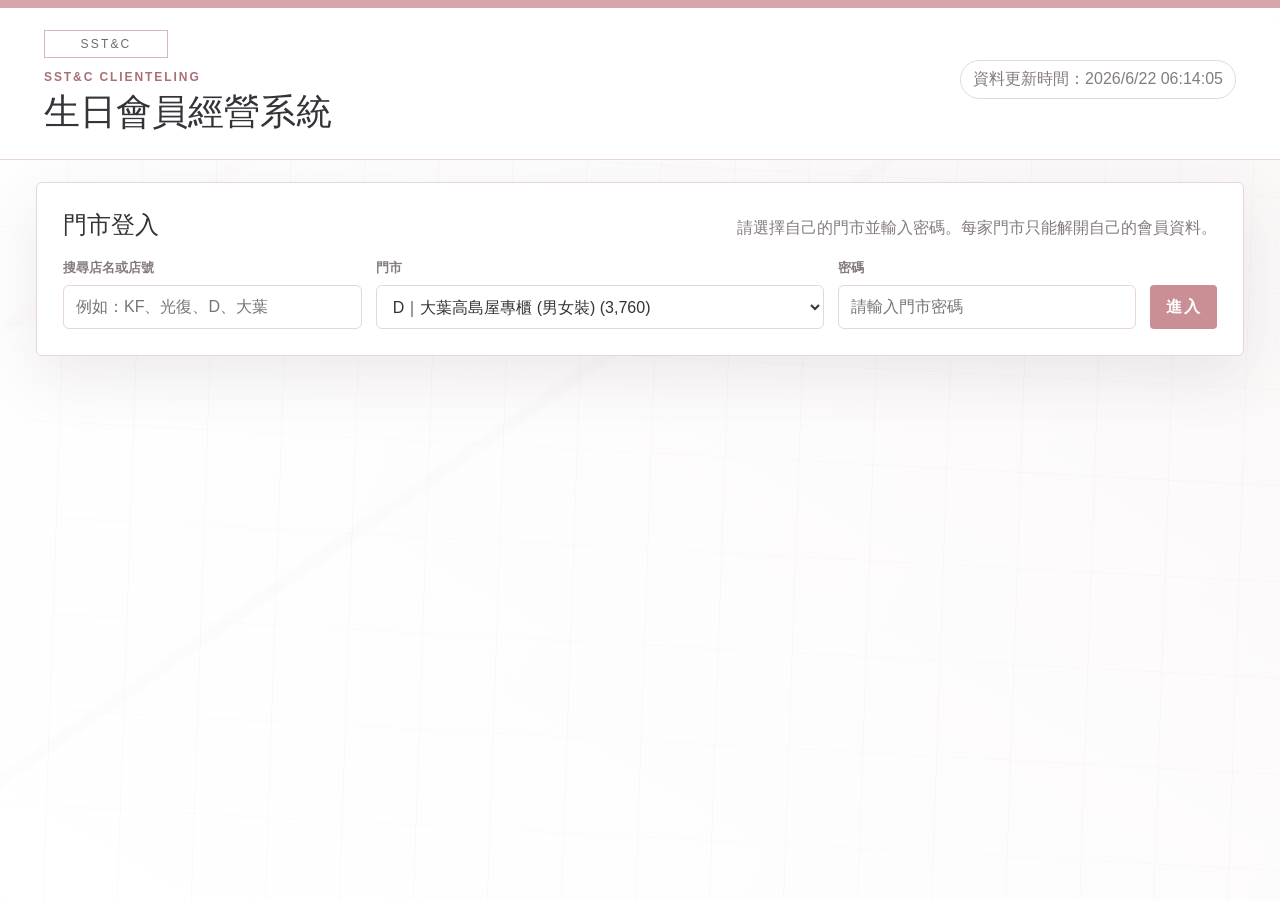
<file: index.html>
<!DOCTYPE html>
<html lang="zh-Hant">
<head>
  <meta charset="UTF-8">
  <meta name="viewport" content="width=device-width, initial-scale=1.0">
  <title>SST&C 生日會員經營系統</title>
  <link rel="stylesheet" href="styles.css?v=20260609e">
</head>
<body>
  <header class="topbar">
    <div class="brand-lockup">
      <a class="brand-plaque" href="index.html">SST&C</a>
      <p class="eyebrow">SST&C Clienteling</p>
      <h1>生日會員經營系統</h1>
    </div>
    <div class="status-pill" id="dataStatus">讀取資料中</div>
  </header>

  <main class="shell">
    <section class="login-panel" aria-label="門市登入">
      <div class="section-title">
        <h2>門市登入</h2>
        <p>請選擇自己的門市並輸入密碼。每家門市只能解開自己的會員資料。</p>
      </div>
      <form id="loginForm" class="login-form">
        <label>
          <span>搜尋店名或店號</span>
          <input id="storeSearchInput" type="search" autocomplete="off" placeholder="例如：KF、光復、D、大葉" disabled>
        </label>
        <label>
          <span>門市</span>
          <select id="storeSelect" disabled>
            <option value="">尚未載入門市資料</option>
          </select>
        </label>
        <label>
          <span>密碼</span>
          <input id="passwordInput" type="password" autocomplete="current-password" placeholder="請輸入門市密碼" disabled>
        </label>
        <button type="submit" id="loginBtn" disabled>進入</button>
      </form>
      <div class="notice compact" id="loadNotice">
        若這裡一直顯示尚未載入，請確認 `data/encrypted-data.js` 或 `data/encrypted-data.json` 已放入資料夾。
      </div>
    </section>

    <section id="dashboard" class="dashboard hidden" aria-live="polite">
      <div class="dashboard-head">
        <div>
          <p class="eyebrow" id="currentStoreCode">Store</p>
          <h2 id="currentStoreName">門市資料</h2>
        </div>
        <button id="logoutBtn" type="button">切換門市</button>
      </div>

      <div class="metric-grid">
        <div class="metric">
          <span>會員數</span>
          <strong id="metricMembers">0</strong>
        </div>
        <div class="metric">
          <span>本月生日</span>
          <strong id="metricThisMonth">0</strong>
        </div>
        <div class="metric">
          <span>總消費</span>
          <strong id="metricSales">$0</strong>
        </div>
        <div class="metric">
          <span>平均客單</span>
          <strong id="metricAvg">$0</strong>
        </div>
        <div class="metric">
          <span>高消費會員（前20%且滿1萬）</span>
          <strong id="metricHighValue">0</strong>
        </div>
        <div class="metric">
          <span>有地區資料</span>
          <strong id="metricArea">0</strong>
        </div>
        <div class="metric">
          <span>App 安裝</span>
          <strong id="metricApp">0%</strong>
        </div>
        <div class="metric">
          <span>可簡訊經營</span>
          <strong id="metricSms">0%</strong>
        </div>
      </div>

      <div class="visual-grid">
        <section class="chart-panel">
          <h3>生日月份分布</h3>
          <canvas id="monthChart" width="900" height="320"></canvas>
        </section>
        <section class="chart-panel">
          <h3>卡別人數</h3>
          <canvas id="levelChart" width="900" height="320"></canvas>
        </section>
        <section class="chart-panel">
          <h3>消費級距</h3>
          <canvas id="salesChart" width="900" height="320"></canvas>
        </section>
        <section class="chart-panel">
          <h3>主要地區</h3>
          <div id="areaChart" class="area-bars"></div>
        </section>
      </div>

      <section class="filter-strip" aria-label="查詢條件">
        <label>
          <span>卡別</span>
          <select id="levelFilter"></select>
        </label>
        <label>
          <span>生日月份</span>
          <select id="monthFilter"></select>
        </label>
        <label>
          <span>消費級距</span>
          <select id="salesRangeFilter"></select>
        </label>
        <label>
          <span>訂單次數</span>
          <select id="orderRangeFilter"></select>
        </label>
        <label>
          <span>地區</span>
          <select id="areaFilter"></select>
        </label>
        <label>
          <span>經營狀態</span>
          <select id="contactFilter"></select>
        </label>
        <label>
          <span>排序 / 前幾名</span>
          <select id="rankFilter"></select>
        </label>
        <label class="search-box">
          <span>搜尋</span>
          <input id="searchInput" type="search" placeholder="姓名、手機、Email、會員編號">
        </label>
        <button id="clearFiltersBtn" type="button">清除條件</button>
        <button id="exportCsvBtn" type="button">匯出目前名單</button>
      </section>

      <section class="insight-grid" aria-label="客戶經營分析">
        <section class="insight-panel">
          <div class="board-head">
            <h3>高價值客人</h3>
            <span id="topCustomerCount">0 筆</span>
          </div>
          <div id="topCustomers" class="mini-list"></div>
        </section>
        <section class="insight-panel">
          <div class="board-head">
            <h3>地區排行</h3>
            <span id="areaSummaryCount">0 區</span>
          </div>
          <div id="areaSummary" class="mini-list"></div>
        </section>
        <section class="insight-panel">
          <div class="board-head">
            <h3>卡別 × 消費級距</h3>
            <span id="matrixCount">0 筆</span>
          </div>
          <div id="segmentMatrix" class="matrix-wrap"></div>
        </section>
        <section class="insight-panel">
          <div class="board-head">
            <h3>可優先經營名單</h3>
            <span id="actionListCount">0 組</span>
          </div>
          <div id="actionLists" class="mini-list"></div>
        </section>
      </section>

      <section class="birthday-board">
        <div class="board-head">
          <h3 id="resultTitle">生日名單</h3>
          <span id="resultCount">0 筆</span>
        </div>
        <div id="monthGroups" class="month-groups"></div>
      </section>
    </section>
  </main>

  <script src="shared.js?v=20260609e"></script>
  <script src="config.js?v=20260609e"></script>
  <script src="store-password-rules.js?v=20260609e"></script>
  <script src="data/encrypted-data.js?v=8437466"></script>
  <script src="portal.js?v=20260609e"></script>
</body>
</html>
</file>
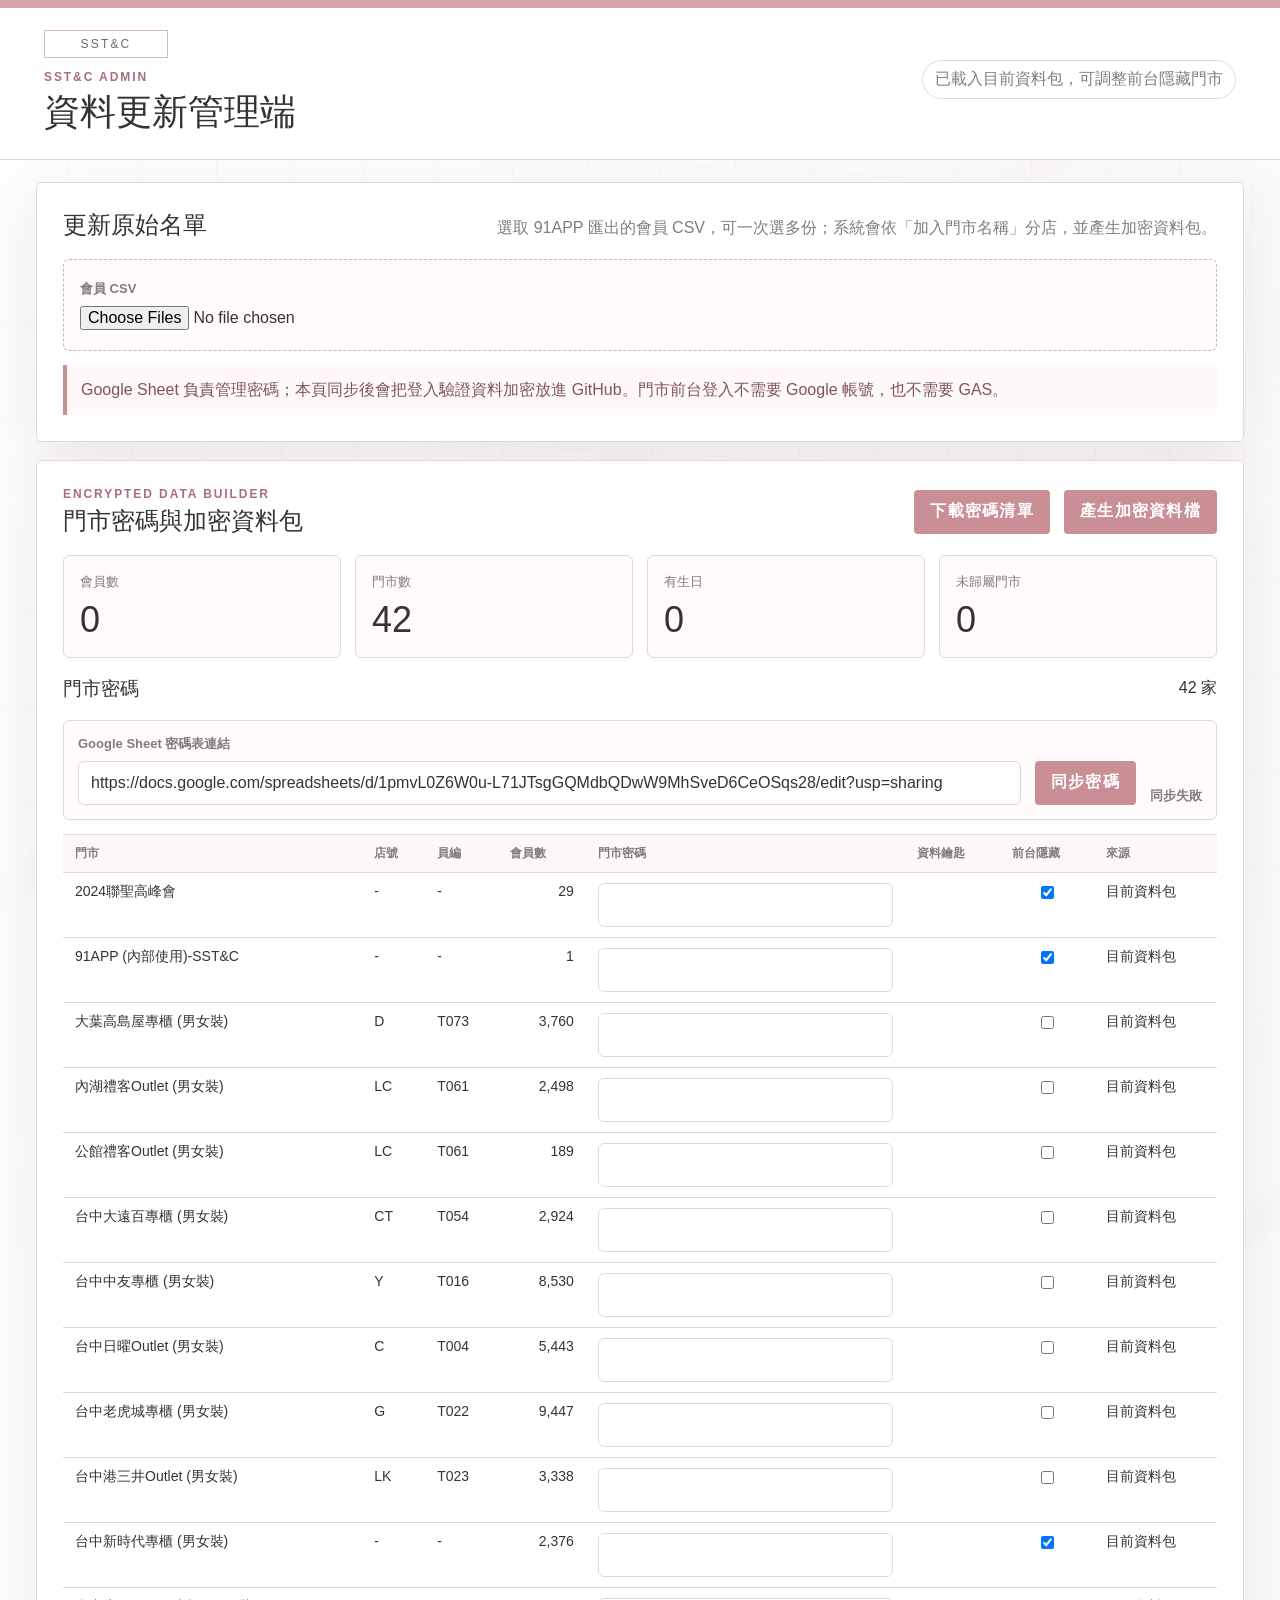
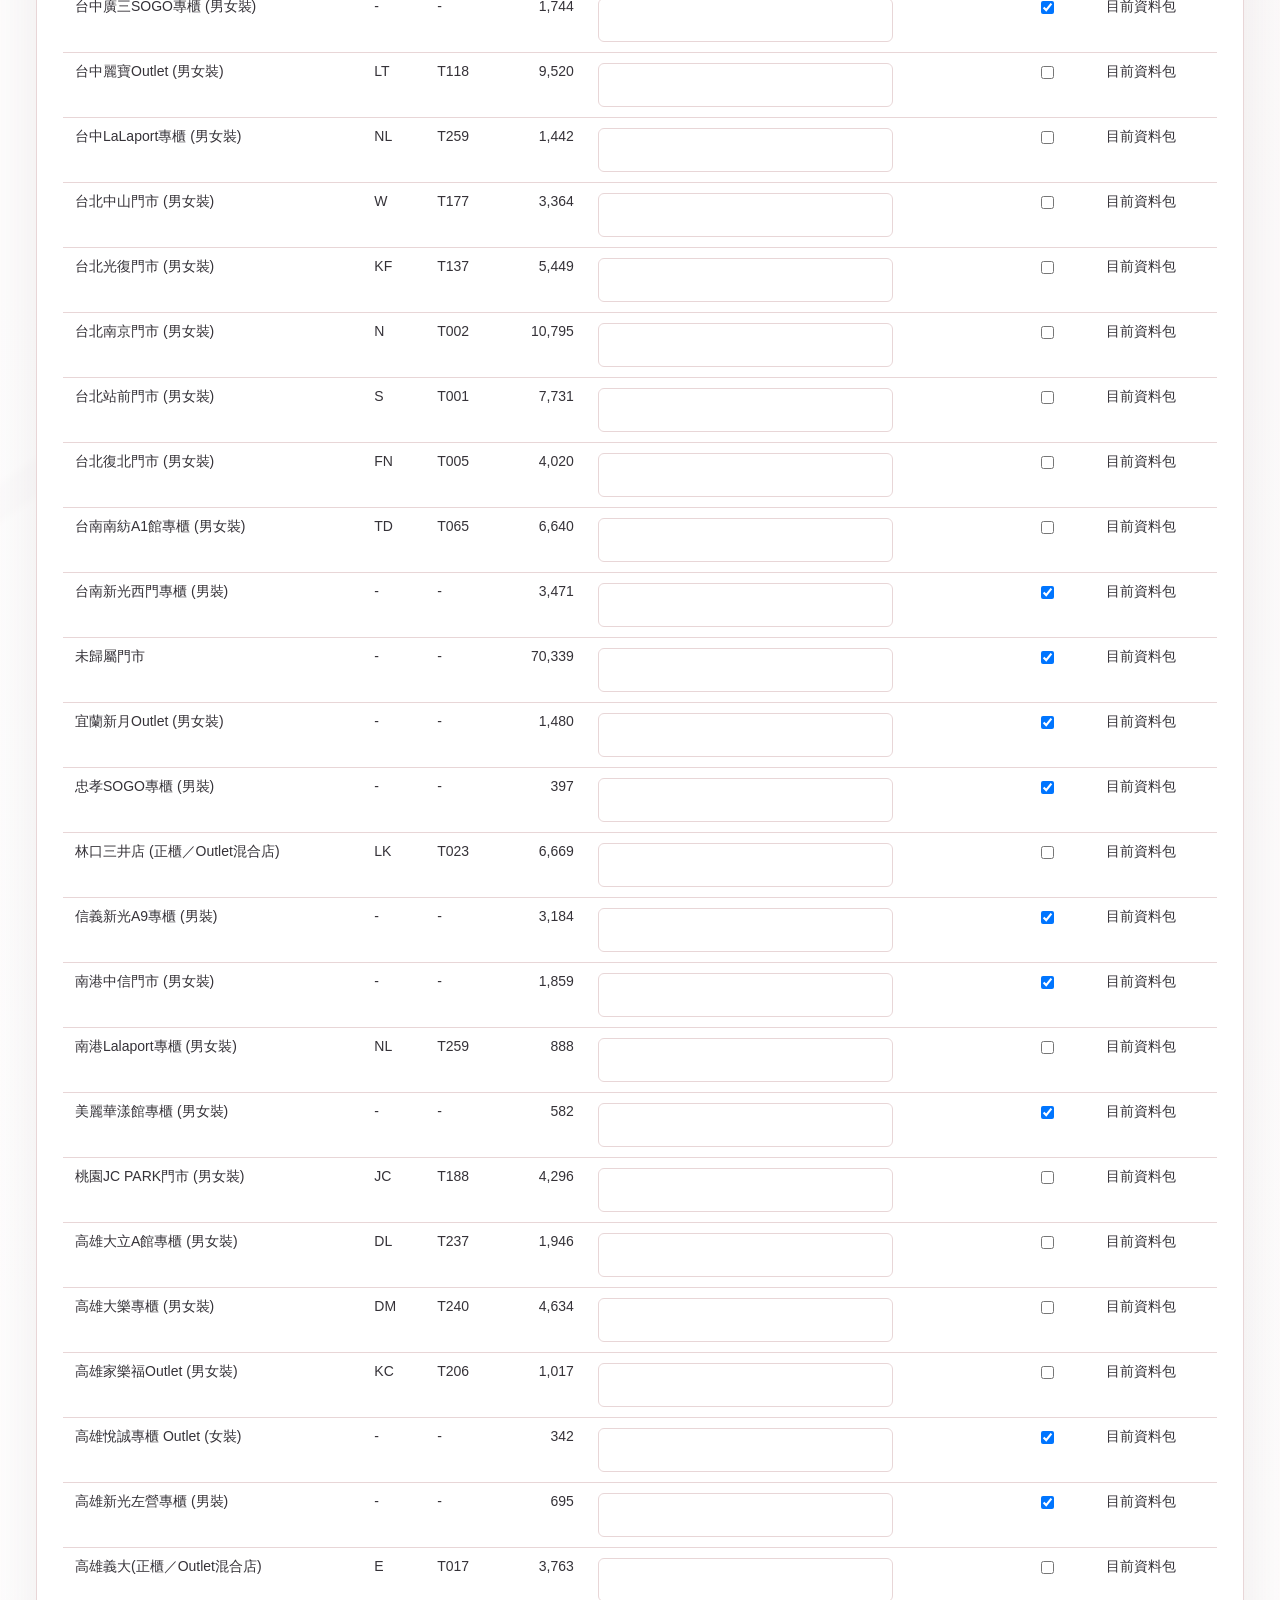
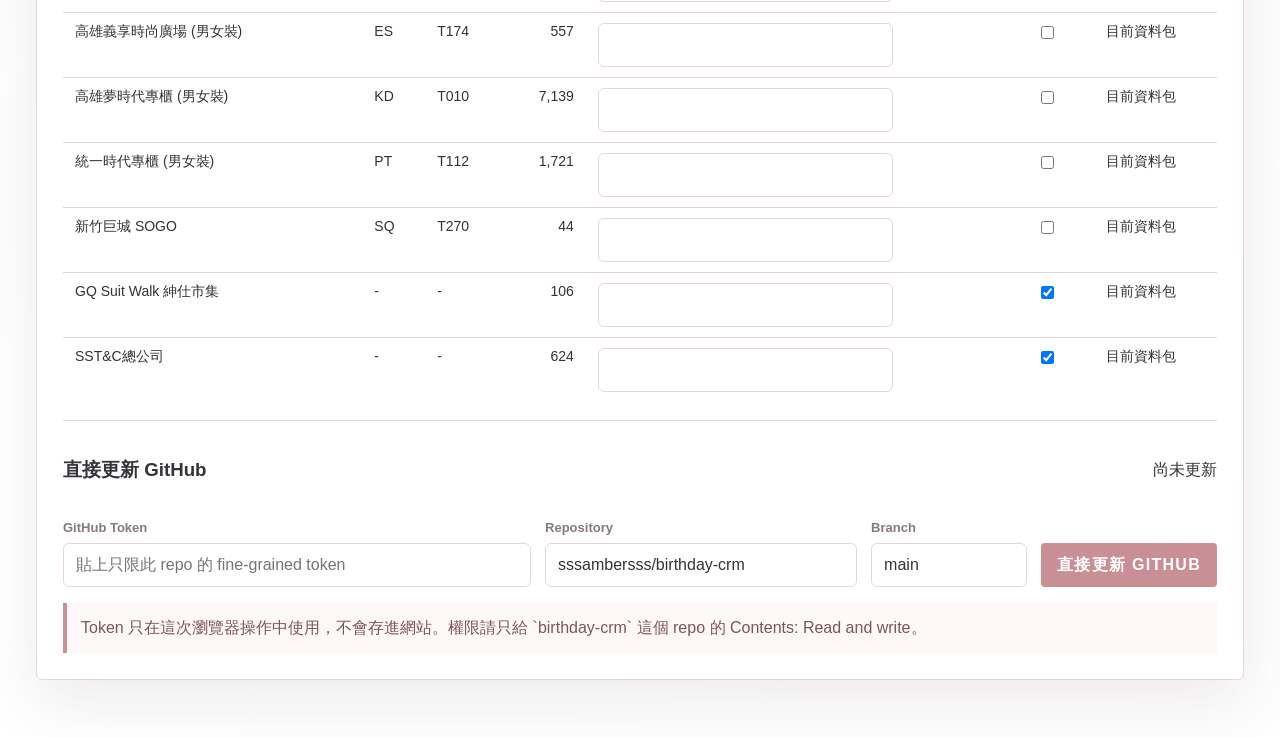
<file: admin.html>
<!DOCTYPE html>
<html lang="zh-Hant">
<head>
  <meta charset="UTF-8">
  <meta name="viewport" content="width=device-width, initial-scale=1.0">
  <title>SST&C 生日會員經營系統｜管理端</title>
  <link rel="stylesheet" href="styles.css?v=20260609e">
</head>
<body>
  <header class="topbar">
    <div class="brand-lockup">
      <a class="brand-plaque" href="index.html">SST&C</a>
      <p class="eyebrow">SST&C Admin</p>
      <h1>資料更新管理端</h1>
    </div>
    <div class="status-pill" id="dataStatus">尚未匯入資料</div>
  </header>

  <main class="shell">
    <section class="import-band" aria-label="資料匯入">
      <div class="section-title">
        <h2>更新原始名單</h2>
        <p>選取 91APP 匯出的會員 CSV，可一次選多份；系統會依「加入門市名稱」分店，並產生加密資料包。</p>
      </div>
      <div class="import-grid">
        <label class="file-tile">
          <span>會員 CSV</span>
          <input id="memberFiles" type="file" accept=".csv" multiple>
        </label>
      </div>
      <div class="notice">
        Google Sheet 負責管理密碼；本頁同步後會把登入驗證資料加密放進 GitHub。門市前台登入不需要 Google 帳號，也不需要 GAS。
      </div>
    </section>

    <section id="adminPanel" class="dashboard hidden">
      <div class="dashboard-head">
        <div>
          <p class="eyebrow">Encrypted Data Builder</p>
          <h2>門市密碼與加密資料包</h2>
        </div>
        <div class="admin-actions">
          <button id="downloadPasswordsBtn" type="button">下載密碼清單</button>
          <button id="generateBtn" type="button">產生加密資料檔</button>
        </div>
      </div>

      <div class="metric-grid">
        <div class="metric">
          <span>會員數</span>
          <strong id="metricMembers">0</strong>
        </div>
        <div class="metric">
          <span>門市數</span>
          <strong id="metricStores">0</strong>
        </div>
        <div class="metric">
          <span>有生日</span>
          <strong id="metricBirthdays">0</strong>
        </div>
        <div class="metric">
          <span>未歸屬門市</span>
          <strong id="metricNoStore">0</strong>
        </div>
      </div>

      <section class="birthday-board">
        <div class="board-head">
          <h3>門市密碼</h3>
          <span id="storeCountText">0 家</span>
        </div>
        <div class="sheet-sync">
          <label>
            <span>Google Sheet 密碼表連結</span>
            <input id="sheetUrl" type="text" value="https://docs.google.com/spreadsheets/d/1pmvL0Z6W0u-L71JTsgGQMdbQDwW9MhSveD6CeOSqs28/edit?usp=sharing">
          </label>
          <button id="syncSheetBtn" type="button">同步密碼</button>
          <span id="sheetStatus">尚未同步</span>
        </div>
        <div class="table-wrap">
          <table class="password-table">
            <thead>
              <tr>
                <th>門市</th>
                <th>店號</th>
                <th>員編</th>
                <th>會員數</th>
                <th>門市密碼</th>
                <th>資料鑰匙</th>
                <th>前台隱藏</th>
                <th>來源</th>
              </tr>
            </thead>
            <tbody id="passwordRows"></tbody>
          </table>
        </div>
      </section>

      <section class="github-panel">
        <div class="board-head">
          <h3>直接更新 GitHub</h3>
          <span id="githubStatus">尚未更新</span>
        </div>
        <div class="github-grid">
          <label>
            <span>GitHub Token</span>
            <input id="githubToken" type="password" placeholder="貼上只限此 repo 的 fine-grained token">
          </label>
          <label>
            <span>Repository</span>
            <input id="githubRepo" type="text" value="sssambersss/birthday-crm">
          </label>
          <label>
            <span>Branch</span>
            <input id="githubBranch" type="text" value="main">
          </label>
          <button id="uploadGithubBtn" type="button">直接更新 GitHub</button>
        </div>
        <div class="notice compact">
          Token 只在這次瀏覽器操作中使用，不會存進網站。權限請只給 `birthday-crm` 這個 repo 的 Contents: Read and write。
        </div>
      </section>
    </section>
  </main>

  <script src="shared.js?v=20260609e"></script>
  <script src="config.js?v=20260609e"></script>
  <script src="store-password-rules.js?v=20260609e"></script>
  <script src="data/encrypted-data.js?v=8437466"></script>
  <script src="admin.js?v=20260609e"></script>
</body>
</html>
</file>
<file: styles.css>
:root {
  color-scheme: light;
  --ink: #353238;
  --muted: #847b80;
  --line: #e8d6d7;
  --soft: #fbf6f6;
  --paper: #ffffff;
  --brand: #c98f95;
  --brand-strong: #a96f76;
  --accent: #7e7a80;
  --danger: #b91c1c;
  --shadow: 0 22px 60px rgba(91, 69, 76, 0.1);
}

* {
  box-sizing: border-box;
}

body {
  margin: 0;
  min-height: 100vh;
  background:
    linear-gradient(115deg, rgba(255,255,255,0.88), rgba(255,255,255,0.62)),
    linear-gradient(145deg, transparent 0 18%, rgba(211, 179, 184, 0.18) 18.2% 18.8%, transparent 19% 43%, rgba(160, 155, 161, 0.12) 43.2% 43.8%, transparent 44%),
    linear-gradient(30deg, #fff 0%, #fbf7f7 44%, #f0e6e7 100%);
  color: var(--ink);
  font-family: "Noto Sans TC", "Microsoft JhengHei", Arial, sans-serif;
}

body::before {
  content: "";
  position: fixed;
  inset: 0;
  pointer-events: none;
  background-image:
    repeating-linear-gradient(92deg, rgba(122, 113, 120, 0.035) 0 1px, transparent 1px 74px),
    repeating-linear-gradient(3deg, rgba(201, 143, 149, 0.035) 0 1px, transparent 1px 96px);
  opacity: 0.9;
}

button,
input,
select {
  font: inherit;
}

.topbar {
  display: flex;
  align-items: center;
  justify-content: space-between;
  gap: 16px;
  padding: 22px clamp(16px, 4vw, 44px);
  background: rgba(255, 255, 255, 0.9);
  border-bottom: 1px solid var(--line);
  position: sticky;
  top: 0;
  z-index: 5;
  backdrop-filter: blur(14px);
}

.topbar::before {
  content: "";
  position: absolute;
  left: 0;
  top: 0;
  width: 100%;
  height: 8px;
  background: #d8a5aa;
}

.brand-lockup {
  position: relative;
  padding-top: 8px;
}

.brand-plaque {
  display: inline-flex;
  align-items: center;
  justify-content: center;
  min-width: 124px;
  min-height: 28px;
  border: 1px solid #d9b6ba;
  color: #6f686e;
  background: rgba(255, 255, 255, 0.74);
  font-size: 12px;
  letter-spacing: 0.18em;
  margin-bottom: 12px;
  text-decoration: none;
}

.brand-plaque:hover {
  border-color: var(--brand);
  color: var(--brand-strong);
}

.topbar h1,
.section-title h2,
.dashboard-head h2,
.chart-panel h3,
.birthday-board h3 {
  margin: 0;
  letter-spacing: 0;
}

.topbar h1 {
  font-size: clamp(25px, 3vw, 36px);
  font-weight: 500;
}

.eyebrow {
  margin: 0 0 4px;
  color: var(--brand-strong);
  font-size: 12px;
  font-weight: 700;
  letter-spacing: 0.16em;
  text-transform: uppercase;
}

.status-pill {
  border: 1px solid var(--line);
  border-radius: 999px;
  padding: 8px 12px;
  color: var(--muted);
  background: rgba(255, 255, 255, 0.74);
  white-space: nowrap;
}

.shell {
  width: min(1440px, 100%);
  margin: 0 auto;
  padding: 22px clamp(14px, 4vw, 36px) 40px;
}

.import-band,
.login-panel,
.dashboard {
  background: rgba(255, 255, 255, 0.88);
  border: 1px solid var(--line);
  border-radius: 6px;
  box-shadow: var(--shadow);
  margin-bottom: 18px;
  padding: clamp(16px, 3vw, 26px);
  backdrop-filter: blur(10px);
}

.section-title {
  display: flex;
  align-items: end;
  justify-content: space-between;
  gap: 18px;
  margin-bottom: 18px;
}

.section-title p {
  margin: 0;
  color: var(--muted);
  max-width: 760px;
  line-height: 1.6;
}

.section-title h2,
.dashboard-head h2,
.chart-panel h3,
.birthday-board h3 {
  font-weight: 500;
}

.import-grid,
.login-form,
.metric-grid,
.visual-grid,
.filter-strip,
.admin-actions,
.github-grid,
.sheet-sync {
  display: grid;
  gap: 14px;
}

.import-grid {
  grid-template-columns: minmax(0, 1fr);
}

.file-tile,
.login-form label,
.filter-strip label {
  display: grid;
  gap: 8px;
}

.file-tile {
  min-height: 92px;
  align-content: center;
  border: 1px dashed #d3aeb2;
  border-radius: 6px;
  background: rgba(255, 250, 250, 0.76);
  padding: 16px;
}

.file-tile span,
.login-form span,
.filter-strip span {
  color: var(--muted);
  font-size: 13px;
  font-weight: 700;
}

input[type="file"] {
  width: 100%;
}

.notice {
  margin-top: 14px;
  border-left: 4px solid var(--brand);
  background: #fff8f8;
  color: #7d555b;
  padding: 12px 14px;
  line-height: 1.6;
}

.login-form {
  grid-template-columns: minmax(190px, 0.8fr) minmax(240px, 1.2fr) minmax(180px, 0.8fr) auto;
  align-items: end;
}

.admin-actions {
  grid-auto-flow: column;
  grid-auto-columns: max-content;
}

.github-panel {
  border-top: 1px solid var(--line);
  margin-top: 18px;
  padding-top: 18px;
}

.github-grid {
  grid-template-columns: minmax(240px, 1.2fr) minmax(220px, 0.8fr) minmax(120px, 0.4fr) auto;
  align-items: end;
}

.sheet-sync {
  grid-template-columns: minmax(260px, 1fr) auto auto;
  align-items: end;
  border: 1px solid var(--line);
  border-radius: 6px;
  background: rgba(255, 250, 250, 0.78);
  margin-bottom: 14px;
  padding: 14px;
}

.sheet-sync label,
.github-grid label {
  display: grid;
  gap: 8px;
}

.sheet-sync span,
.github-grid span {
  color: var(--muted);
  font-size: 13px;
  font-weight: 700;
}

select,
input[type="password"],
input[type="search"],
input[type="text"],
.password-cell {
  width: 100%;
  border: 1px solid var(--line);
  border-radius: 6px;
  min-height: 44px;
  padding: 0 12px;
  background: rgba(255, 255, 255, 0.86);
  color: var(--ink);
}

.password-cell {
  font-family: Consolas, "Courier New", monospace;
  min-width: 220px;
}

.compact {
  margin-top: 16px;
}

button {
  min-height: 44px;
  border: 0;
  border-radius: 4px;
  padding: 0 16px;
  background: var(--brand);
  color: #fff;
  font-weight: 800;
  cursor: pointer;
  letter-spacing: 0.08em;
  text-transform: uppercase;
}

button:hover {
  background: var(--brand-strong);
}

button:disabled {
  cursor: not-allowed;
  background: #94a3b8;
}

.hidden {
  display: none !important;
}

.dashboard-head,
.board-head {
  display: flex;
  align-items: center;
  justify-content: space-between;
  gap: 14px;
  margin-bottom: 18px;
}

#logoutBtn,
#exportCsvBtn,
#clearFiltersBtn {
  background: #6d6870;
}

#clearFiltersBtn {
  background: #9b8f96;
}

.metric-grid {
  grid-template-columns: repeat(4, minmax(0, 1fr));
  margin-bottom: 18px;
}

.metric {
  border: 1px solid var(--line);
  border-radius: 6px;
  padding: 16px;
  background: rgba(255, 250, 250, 0.78);
}

.metric span {
  color: var(--muted);
  font-size: 13px;
}

.metric strong {
  display: block;
  margin-top: 8px;
  font-size: clamp(24px, 3vw, 36px);
  font-weight: 500;
}

.visual-grid {
  grid-template-columns: repeat(2, minmax(0, 1fr));
  margin-bottom: 18px;
}

.insight-grid {
  display: grid;
  grid-template-columns: repeat(2, minmax(0, 1fr));
  gap: 14px;
  margin-bottom: 18px;
}

.insight-panel {
  border: 1px solid var(--line);
  border-radius: 6px;
  padding: 16px;
  background: rgba(255, 255, 255, 0.72);
  min-width: 0;
}

.insight-panel .board-head {
  margin-bottom: 12px;
}

.chart-panel {
  border: 1px solid var(--line);
  border-radius: 6px;
  padding: 16px;
  overflow: hidden;
  background: rgba(255, 255, 255, 0.62);
}

.chart-panel canvas {
  width: 100%;
  height: 240px;
  display: block;
}

.area-bars {
  display: grid;
  gap: 12px;
  min-height: 240px;
  align-content: center;
}

.area-bar-row {
  display: grid;
  gap: 6px;
}

.area-bar-info {
  display: grid;
  grid-template-columns: 26px minmax(0, 1fr) max-content;
  align-items: center;
  gap: 10px;
  min-width: 0;
}

.area-bar-info strong {
  min-width: 0;
  color: var(--ink);
  font-size: 14px;
  line-height: 1.4;
  overflow-wrap: anywhere;
}

.area-rank {
  display: inline-flex;
  align-items: center;
  justify-content: center;
  width: 26px;
  height: 26px;
  border-radius: 999px;
  background: #f4e1e3;
  color: #8f5f66;
  font-size: 12px;
  font-weight: 900;
}

.area-bar-info span:last-child {
  color: var(--muted);
  font-size: 12px;
}

.area-bar-track {
  height: 9px;
  overflow: hidden;
  border-radius: 999px;
  background: #f2e7e8;
}

.area-bar-track i {
  display: block;
  height: 100%;
  border-radius: inherit;
  background: #7b8794;
}

.filter-strip {
  grid-template-columns: repeat(5, minmax(130px, 1fr)) minmax(220px, 1.4fr) auto;
  align-items: end;
  border-top: 1px solid var(--line);
  border-bottom: 1px solid var(--line);
  padding: 16px 0;
  margin-bottom: 16px;
}

.month-groups {
  display: grid;
  gap: 14px;
}

.month-section {
  border: 1px solid var(--line);
  border-radius: 6px;
  overflow: hidden;
  background: rgba(255, 255, 255, 0.74);
}

.month-title {
  display: flex;
  justify-content: space-between;
  gap: 12px;
  padding: 12px 14px;
  background: #fbf3f4;
  font-weight: 900;
}

.table-wrap {
  overflow-x: auto;
}

table {
  width: 100%;
  min-width: 920px;
  border-collapse: collapse;
}

th,
td {
  border-top: 1px solid var(--line);
  padding: 10px 12px;
  text-align: left;
  vertical-align: top;
  font-size: 14px;
}

th {
  background: #fdf8f8;
  color: var(--muted);
  font-size: 12px;
  white-space: nowrap;
}

td.money,
td.orders {
  text-align: right;
  white-space: nowrap;
}

.mini-list {
  display: grid;
  gap: 8px;
}

.mini-row,
.mini-group {
  display: grid;
  gap: 4px;
  border-top: 1px solid var(--line);
  padding-top: 8px;
}

.mini-row:first-child,
.mini-group:first-child {
  border-top: 0;
  padding-top: 0;
}

.mini-row strong,
.mini-group strong {
  font-weight: 800;
}

.mini-row span,
.mini-group span {
  color: var(--muted);
  font-size: 13px;
}

.mini-note {
  color: var(--muted);
  font-size: 12px;
  font-style: normal;
  line-height: 1.5;
}

.mini-customer {
  display: grid;
  grid-template-columns: 24px minmax(0, 1fr);
  column-gap: 8px;
  row-gap: 2px;
  align-items: start;
  min-width: 0;
}

.mini-customer b {
  display: inline-flex;
  align-items: center;
  justify-content: center;
  width: 22px;
  height: 22px;
  border-radius: 999px;
  background: #f7edef;
  color: #9a6970;
  font-size: 12px;
  font-style: normal;
}

.mini-customer em {
  color: var(--ink);
  font-style: normal;
  font-weight: 700;
  min-width: 0;
  overflow-wrap: anywhere;
}

.mini-customer small {
  grid-column: 2;
  color: var(--muted);
  font-size: 12px;
  line-height: 1.45;
  overflow-wrap: anywhere;
}

.insight-note {
  margin: 0 0 10px;
  color: var(--muted);
  font-size: 13px;
  line-height: 1.5;
}

.rank-badge {
  display: inline-flex;
  align-items: center;
  justify-content: center;
  width: 24px;
  height: 24px;
  margin-right: 8px;
  border-radius: 999px;
  background: #f4e1e3;
  color: #8f5f66;
  font-size: 12px;
  font-weight: 900;
}

.matrix-wrap {
  width: 100%;
  max-width: 100%;
  overflow-x: auto;
  padding-bottom: 4px;
  -webkit-overflow-scrolling: touch;
}

.matrix-table {
  min-width: 560px;
  width: max-content;
}

.matrix-table th,
.matrix-table td {
  text-align: right;
}

.matrix-table th:first-child {
  text-align: left;
}

.compact-empty {
  padding: 8px 0;
}

.center-cell {
  text-align: center;
}

.level-badge {
  display: inline-flex;
  align-items: center;
  min-height: 26px;
  border-radius: 999px;
  padding: 0 10px;
  background: #f4e1e3;
  color: #8f5f66;
  font-weight: 800;
  white-space: nowrap;
}

.empty {
  color: var(--muted);
  padding: 18px 0;
}

@media (max-width: 980px) {
  .topbar,
  .section-title,
  .dashboard-head,
  .board-head {
    align-items: stretch;
    flex-direction: column;
  }

  .import-grid,
  .login-form,
  .metric-grid,
  .visual-grid,
  .insight-grid,
  .filter-strip,
  .admin-actions,
  .github-grid,
  .sheet-sync {
    grid-template-columns: 1fr;
    grid-auto-flow: row;
  }

  .status-pill {
    width: fit-content;
  }

  .chart-panel canvas {
    height: 220px;
  }

  .area-bars {
    min-height: 220px;
    align-content: start;
  }
}

@media (max-width: 620px) {
  .topbar {
    position: static;
  }

  .shell {
    padding-inline: 10px;
  }

  .import-band,
  .login-panel,
  .dashboard {
    padding: 14px;
  }

  table {
    min-width: 760px;
  }

  th,
  td {
    padding: 9px 10px;
  }

  .area-bar-info {
    gap: 2px;
    grid-template-columns: 26px minmax(0, 1fr);
  }

  .area-bar-info strong {
    font-size: 13px;
  }

  .area-bar-info span:last-child {
    grid-column: 2;
    padding-left: 0;
  }
}

@media (max-width: 720px) {
  .birthday-board table {
    min-width: 0;
  }

  .birthday-board thead {
    display: none;
  }

  .birthday-board tbody,
  .birthday-board tr,
  .birthday-board td {
    display: block;
    width: 100%;
  }

  .birthday-board tr {
    border-top: 1px solid var(--line);
    padding: 10px 0;
  }

  .birthday-board td {
    display: grid;
    grid-template-columns: 86px minmax(0, 1fr);
    gap: 10px;
    border-top: 0;
    padding: 6px 12px;
    text-align: left;
    min-height: 0;
  }

  .birthday-board td::before {
    content: attr(data-label);
    color: var(--muted);
    font-size: 12px;
    font-weight: 800;
  }

  .birthday-board td.money,
  .birthday-board td.orders {
    text-align: left;
  }

  .matrix-table {
    min-width: 500px;
  }

  .matrix-table th,
  .matrix-table td {
    padding-inline: 10px;
    white-space: nowrap;
  }
}
</file>
